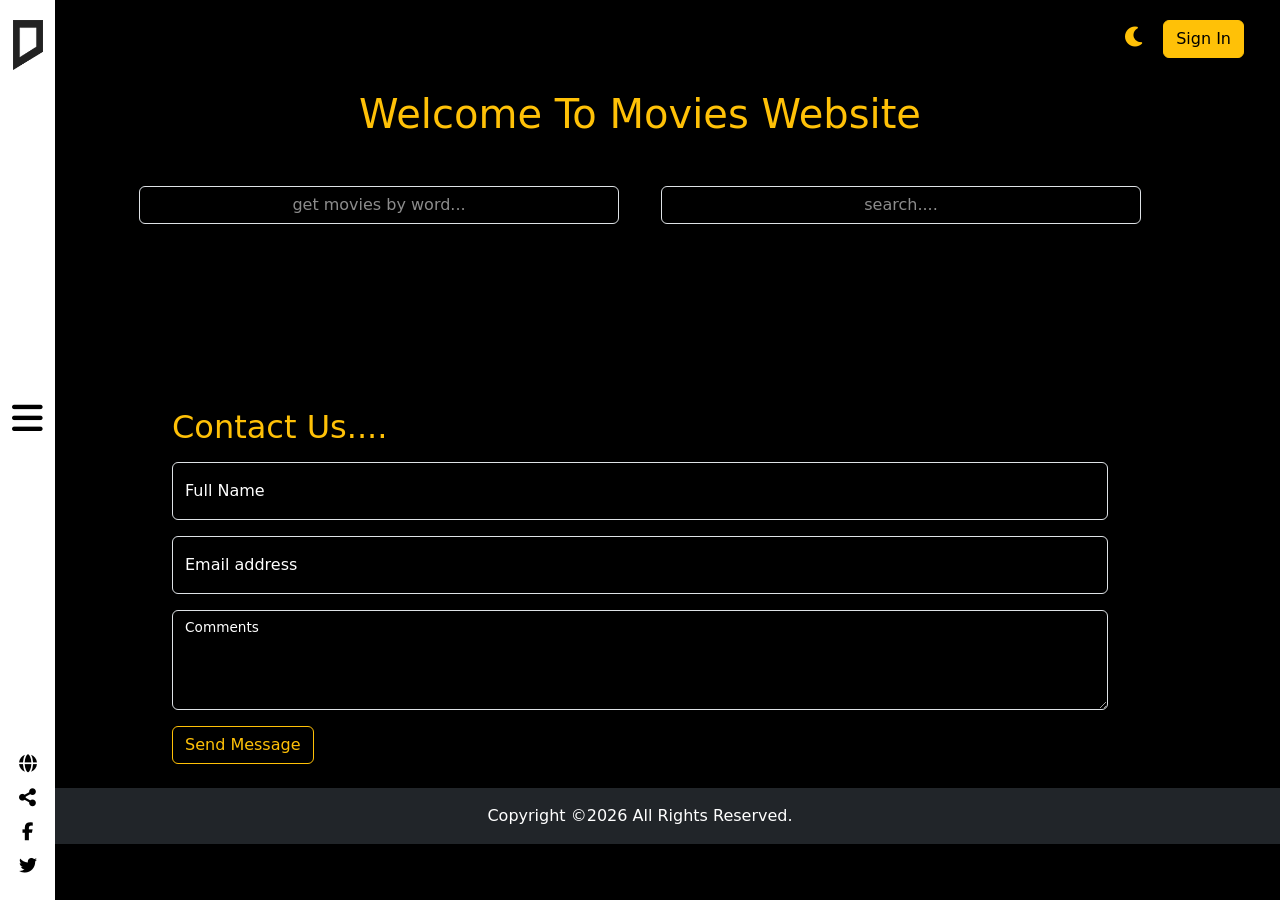
<file: index.html>
<!DOCTYPE html>
<html lang="en">
  <head >
    <meta charset="UTF-8">
    <meta name="viewport" content="width=device-width, initial-scale=1.0">
    <meta name="description" content="A movie website that provides information about movies, including details such as release dates, ratings, and reviews. The website may also include features such as trailers, cast and crew information, and user-generated content such as reviews and ratings. The website may be designed to be user-friendly and visually appealing, with a focus on providing an enjoyable browsing experience for movie enthusiasts.">
    <meta name="keywords" content="movies, movie information, release dates, ratings, reviews, trailers, cast and crew information, user-generated content, movie enthusiasts">
    <meta name="author" content="Abdelhamid Sarhan">
    <title>Movies</title>
    <link rel="stylesheet" href="CSS/all.min.css">
    <link rel="stylesheet" href="CSS/bootstrap.min.css" />
    <link rel="stylesheet" href="CSS/style.css" />
  </head>

  <body>
    <!-- Aside -->
    <div class="aside" id="slide">
      <div class="header position-fixed">
        <div class="aside-links vh-100 position-fixed top-0">
            <div class="items">
                <nav class="px-4 py-3">
                    <a class="d-block  text-decoration-none fw-normal active" href="#home" category="now_playing">Now Playing</a>
                    <a class="d-block  text-decoration-none fw-normal " href="#home" category="popular">Popular</a>
                    <a class="d-block  text-decoration-none fw-normal " href="#home" category="top_rated">Top Rated</a>
                    <a class="d-block  text-decoration-none fw-normal " href="#home" category="trending">Trending</a>
                    <a class="d-block  text-decoration-none fw-normal " href="#home" category="upcoming">Upcoming</a>
                    <a class="d-block  text-decoration-none fw-normal " href="#contact" id="contactUs">Contact US</a>
                </nav>
            </div>
        </div>
        <div class="second-aside vh-100 position-fixed d-flex align-items-center justify-content-between flex-column">
            <div class="logo mx-auto">
                <img src="image/logo.png" class="w-100"  alt="logo" />
            </div>

            <div class="open-close text-dark" id="Btn">
                <span class="open d-block"><i class="fa-solid fa-bars"></i></span>
                <span class="close d-none"><i class="fa-solid fa-xmark"></i></span>
            </div>
            <div class="social">
                <ul class="list-unstyled">
                    <li><i class="fas fa-globe"></i></li>
                    <li><i class="fas fa-share-alt"></i></li>
                    <li><i class="fab fa-facebook-f"></i></li>
                    <li><i class="fab fa-twitter"></i></li>
                </ul>
            </div>
        </div>
      </div>
    </div>
    <!-- End Aside -->
    <!-- Start Home -->
     <div class="login">
         <div class="mode">
            <i class="fa-solid fa-sun d-none"></i>
            <i class="fa-solid fa-moon"></i>
         </div>
        <a href="AddToWatchlist.html" class="btn btn-warning ms-3 Watchlist d-none"><i class="fa-solid fa-bookmark"></i> Watchlist</a>
        <a href="login.html" class="btn btn-warning mx-3 login-signup">Sign In</a>
        <a href="" class="btn btn-warning mx-3 log-out d-none">Log Out</a>
        <div class="bars justify-content-center align-items-center">
            <i class="fa-solid fa-bars"></i>
        </div>
        <nav class="nav-links">
            <a class="d-block  text-decoration-none fw-normal active" href="#home" category="now_playing">Now Playing</a>
            <a class="d-block  text-decoration-none fw-normal " href="#home" category="popular">Popular</a>
            <a class="d-block  text-decoration-none fw-normal " href="#home" category="top_rated">Top Rated</a>
            <a class="d-block  text-decoration-none fw-normal " href="#home" category="trending">Trending</a>
            <a class="d-block  text-decoration-none fw-normal " href="#home" category="upcoming">Upcoming</a>
            <a class="d-block  text-decoration-none fw-normal " href="#contact" id="contactUs">Contact US</a>
        </nav>
     </div>
    <div class="home py-3" id="home">
        <div class="container px-5 mt-3">
            <h1 class="text-center">Welcome To Movies Website</h1>
            <div class="my-5">
                <div class="search d-flex justify-content-around">
                    <input type="text" class="form-control  bg-transparent" placeholder="get movies by word..." id="getMovieWord"/>
                    <input type="text" class="form-control  bg-transparent " placeholder="search...." id="searchMovie"/>
                </div>
                <div class="movies-content py-5">
                    <div class="row" id="moviesContent">
                        
                    </div>
                </div>
                
            </div>
        </div>
    </div>
    <!-- End Home -->
    <!-- Contact Us -->
    <div class="contact-us py-4" id="contact">
        <div class="container w-75 m-auto">
            <div class="contact-head">
                <h2 class="mb-3">Contact Us....</h2>
            </div>
            <div class="form-floating mb-3">
                <input type="text" class="form-control" id="nameInput" placeholder="">
                <label for="nameInput">Full Name</label>
                <div id="validationName"></div>
            </div>
            <div class="form-floating mb-3">
                <input type="email" class="form-control" id="emailInput" placeholder="">
                <label for="emailInput">Email address</label>
                <div id="validationEmail"></div>
            </div>
            <div class="form-floating mb-3">
                <textarea class="form-control" id="messageInput" style="height: 100px"></textarea>
                <label for="messageInput">Comments</label>
                <div id="validationMessage"></div>
            </div>
            <button class=" btn btn-outline-warning position-static submit-contact">Send Message</button>
        </div>
    </div>
    <!-- End Contact US -->
    <footer class="d-flex justify-content-center align-items-center bg-dark py-3">
        <p class="text-white m-0">Copyright ©2026 All Rights Reserved.</p>
    </footer>
    <!--top-->
    <div class="top"><i class="fa-solid fa-arrow-up"></i></div>

    <script src="Js/bootstrap.bundle.min.js"></script>
    <script src="Js/main.js"></script>
    <script src="Js/script.js"></script>
  </body>
</html>
</file>
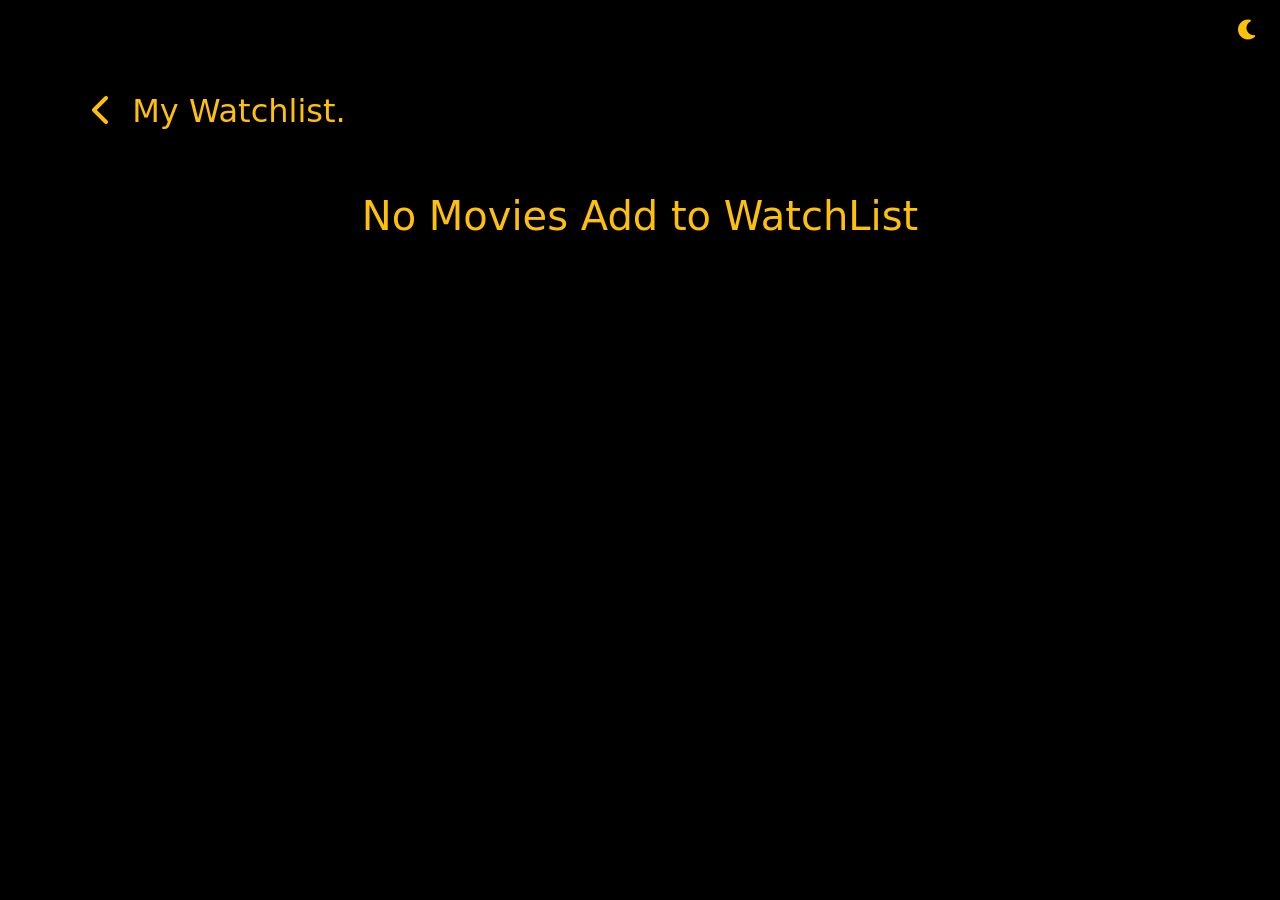
<file: AddToWatchlist.html>
<!DOCTYPE html>
<html lang="en">
<head>
    <meta charset="UTF-8">
    <meta name="viewport" content="width=device-width, initial-scale=1.0">
    <title>Watchlist</title>
    <link rel="stylesheet" href="CSS/all.min.css">
    <link rel="stylesheet" href="CSS/bootstrap.min.css">
    <link rel="stylesheet" href="CSS/style.css">
</head>
<body>
    <div class="login">
      <div class="mode">
        <i class="fa-solid fa-sun d-none"></i>
        <i class="fa-solid fa-moon"></i>
      </div>
    </div>
    <div class="home">
        <div class="container my-5">
            <h2 class="">
                <i class="fa-solid fa-chevron-left to-back"></i>
                My Watchlist.
            </h2>
            <div id="watchlistContainer" class="row">
                
            </div>
        </div>
    </div>
    <!--top-->
    <div class="top"><i class="fa-solid fa-arrow-up"></i></div>

    <script src="Js/bootstrap.bundle.min.js"></script>
    <script src="Js/main.js"></script>
    <script src="Js/addToWatchList.js"></script>
</body>
</html>
</file>
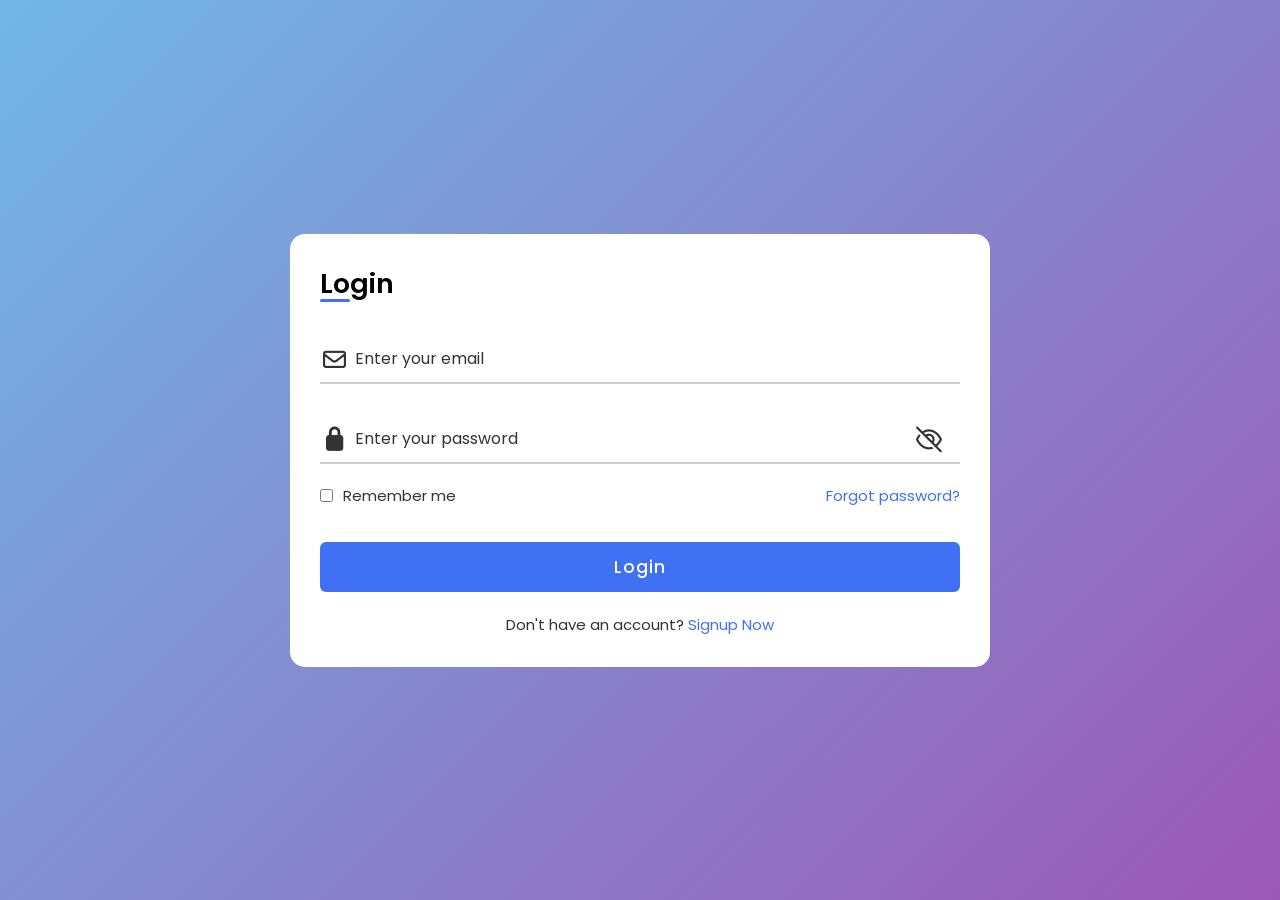
<file: login.html>
<!DOCTYPE html>
<html lang="en">
  <head>
    <meta charset="UTF-8" />
    <meta name="viewport" content="width=device-width, initial-scale=1.0" />
    <title>SignIn & SignUp</title>
    <link rel="stylesheet" href="CSS/all.min.css"/>
    <link rel="stylesheet" href="CSS/logIn.css" />
  </head>
  <body>
    <div class="container">
      <div class="forms">
        <div class="form login">
          <span class="title">Login</span>
          <form action="#">
            <div class="input-field">
              <input type="text" placeholder="Enter your email" name="Email" required />
              <i class="fa-regular fa-envelope"></i>
            </div>
            <div class="input-field">
              <input type="password" class="password" name="Password" placeholder="Enter your password" required />
              <i class="fa-solid fa-lock icon"></i>
              <i class="fa-regular fa-eye-slash showHidePw"></i>
            </div>
            <div class="checkbox-text">
              <div class="checkbox-content">
                <input type="checkbox" id="logCheck" name="RememberMe" value="Remember me" />
                <label for="logCheck" class="text">Remember me</label>
              </div>
              <a href="#" class="text">Forgot password?</a>
            </div>
            <div class="input-field button">
              <input type="submit" value="Login"/>
            </div>
              <div class="message">
              </div>
          </form>
          <div class="login-signup">
            <span class="text">Don't have an account?
              <a href="#" class="text signup-link">Signup Now</a>
            </span>
          </div>
        </div>
        <!-- Registration Form -->
        <div class="form signup">
          <span class="title">Registration</span>
          <form action="#">
            <div class="input-field">
              <input type="text" placeholder="Enter your First Name" name="FirstName" required />
              <i class="fa-regular fa-user"></i>
            </div>
            <div id="validationFirstName" class="valid-mess"></div>
            <div class="input-field">
              <input type="text" placeholder="Enter your Last Name" name="LastName" required />
              <i class="fa-regular fa-user"></i>
            </div>
            <div id="validationLastName" class="valid-mess"></div>
            <div class="input-field">
              <input type="text" placeholder="Enter your email" name="Email" required />
              <i class="fa-regular fa-envelope"></i>
            </div>
            <div id="validationEmail" class="valid-mess"></div>
            <div class="input-field">
              <input type="password" class="password" name="Password" placeholder="Create a password" required />
                <i class="fa-solid fa-lock icon"></i>
                <i class="fa-regular fa-eye-slash showHidePw"></i>
            </div>
            <div id="validationPass" class="valid-mess"></div>
            <div class="checkbox-text">
              <div class="checkbox-content">
                <input type="checkbox" id="termCon" name="Terms" value="Accepted" required />
                <label for="termCon" class="text">I accepted all terms and conditions</label>
              </div>
            </div>
            <div class="input-field button">
              <input type="submit" value="Signup"/>
            </div>
            <div class="message">
                
            </div>
          </form>
          <div class="login-signup">
            <span class="text">Already Have an account?
              <a href="#" class="text login-link">Login Now</a>
            </span>
          </div>
        </div>
      </div>
    </div>
    <script src="Js/logIn.js"></script>
  </body>
</html>
</file>
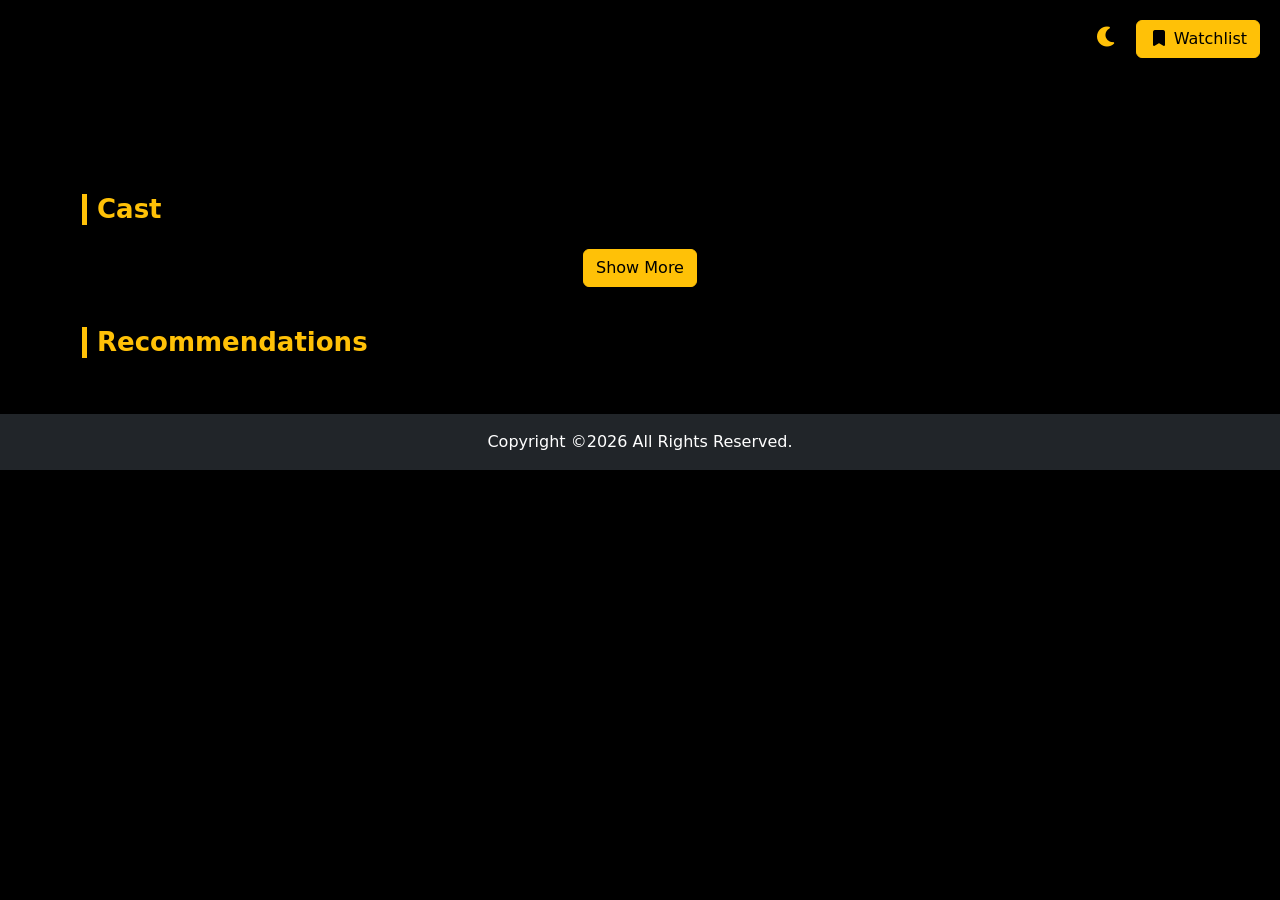
<file: movies.html>
<!DOCTYPE html>
<html lang="en">
  <head >
    <meta charset="UTF-8">
    <meta name="viewport" content="width=device-width, initial-scale=1.0">
    <meta name="description" content="A movie website that provides information about movies, including details such as release dates, ratings, and reviews. The website may also include features such as trailers, cast and crew information, and user-generated content such as reviews and ratings. The website may be designed to be user-friendly and visually appealing, with a focus on providing an enjoyable browsing experience for movie enthusiasts.">
    <meta name="keywords" content="movies, movie information, release dates, ratings, reviews, trailers, cast and crew information, user-generated content, movie enthusiasts">
    <meta name="author" content="Abdelhamid Sarhan">
    <title>Movies</title>
    <link rel="stylesheet" href="CSS/all.min.css">
    <link rel="stylesheet" href="CSS/bootstrap.min.css" />
    <link rel="stylesheet" href="CSS/style.css" />
  </head>

  <body>
    <div class="login">
      <div class="mode">
        <i class="fa-solid fa-sun d-none"></i>
        <i class="fa-solid fa-moon"></i>
      </div>
      <a href="AddToWatchlist.html" class="btn btn-warning ms-3 Watchlist"><i class="fa-solid fa-bookmark"></i> Watchlist</a>
    </div>

  <div class="container my-5 pt-5">
    
    <div id="movieDetails"></div>

    <h3 class="cast-moive">Cast</h3>
    <div id="castContainer">
      <div class="cast-moive-info d-flex flex-wrap justify-content-center align-items-center">  </div>
      <div class="d-flex align-items-center justify-content-center">
        <button class="btn btn-warning mt-3 m-auto" id="showMoreCast">Show More</button>
      </div>
    </div>

    
    <div id="trailerContainer" class="d-none">
      <div class="trailer-overlay">
      </div>
    </div>

    
    <h3>Recommendations</h3>
    <div class="row" id="recommendationsContainer"></div>
  </div>

    <footer class="d-flex justify-content-center align-items-center bg-dark py-3">
        <p class="text-white m-0">Copyright ©2026 All Rights Reserved.</p>
    </footer>

    <!--top-->
    <div class="top"><i class="fa-solid fa-arrow-up"></i></div>

    <script src="Js/bootstrap.bundle.min.js"></script>
    <script src="Js/main.js"></script>
    <script src="Js/movie.js"></script>
  </body>
</html>
</file>
<file: CSS/style.css>
* {
  box-sizing: border-box;
}
body {
  background-size: cover;
  background-position: center;
  background-attachment: fixed;
  background-color: var(--black-color);
}
body.light-mode {
  background-color: var(--white-color);
}
:root {
  --black-color: black;
  --black-color-dark:black;
  --white-color: #fff;
  --white-color-dark: #fff;
  --grey-light: #8c8c8c;
  --yellow-color: #ffc107;
  --yellow-dark: #ff9800;
  --white-dark: #888;
}
/* Start Aside */
.aside {
  position: fixed;
  z-index: 10000;
}
.aside .aside-links {
  width: 155px;
  left: -155px;
  background-color: var(--black-color-dark);
  z-index: 9999999;
  transition: all 1s;
}
nav a {
  padding: 15px 0;
  font-size: 18px;
  transition: 1s;
  color:var(--white-color-dark);
}
nav a.active,
nav a:hover {
  color: var(--yellow-color) !important;
}
.aside .social i {
  transition: all 0.5s;
}
.aside .social i:hover {
  color: var(--yellow-color) !important;
}
.second-aside {
  background-color:var(--white-color-dark);
  width: 55px;
  z-index: 999999999;
  left: 0px;
  top: 0px;
  transition: all 1s;
}
.second-aside .logo {
  cursor: pointer;
  width: 30px;
  padding: 20px 0;
}
.second-aside .logo img {
  height: 50px;
}
.second-aside .open-close span {
  font-size: 35px;
  cursor: pointer;
  color:var(--black-color-dark);
}
.second-aside .social li {
  padding: 5px 0;
}
.second-aside .social i {
  cursor: pointer;
  font-size: 18px;
  transition: all 0.5s;
  color:var(--black-color-dark);
}
.second-aside .social i:hover {
  color: var(--yellow-color);
}
@media(max-width:575px){
  .aside{
    display: none;
  }
}
/* End Aside */

/* Start Home */
h1{
  color:var(--yellow-color) !important;
}
@media (max-width:405px){
  h1{
    font-size: 24px !important;
  }
}
.login{
  display: flex;
  align-items: center;
  justify-content: flex-end;
  margin: 20px 20px 0 20px;
  position: relative;
}
.mode i {
  font-size: 20px;
  color:var(--yellow-color);
  cursor: pointer;
  transition: all 0.5s;
}
.bars{
  border:1px solid var(--white-color-dark);
  padding: 5px;
  border-radius: 5px;
  display: none;
}
.login .bars i{
  color:var(--white-color-dark);
  font-size: 20px;
  cursor: pointer;
}
.nav-links {
  position: absolute;
  top: 100%;
  right:-20px;
  background:#333;
  width:calc(100% + 40px);
  padding: 15px;
  max-height: 0;
  overflow: hidden;
  transition: 0.4s ease;
  display: none;
  margin-top: 10px;
  z-index: 1000;
}
.nav-links li {
  list-style: none;
  margin: 10px 0;
}
.nav-links a {
  color: white;
  text-decoration: none;
}
.nav-links.show {
  max-height:500px;
  display:none;
}
@media(max-width:575px){
  .login .bars{
    display: flex;
  }
  .nav-links.show {
    display:block;
  }
}
@media (max-width:500px){
  .home .container{
    padding: 12px !important;
  }
}
.home .search input {
  width: 46%;
  color: var(--grey-light);
}
@media(max-width:490px){
  .home .search{
    flex-direction: column;
  }
  .home .search input{
    width: 100%;
    margin: 10px 0;
  }
}
::placeholder {
  text-align: center;
  color: var(--grey-light) !important;
}
.movie-info {
  width: 100%;
  height: 100%;
  position: absolute;
  top: 100%;
  left: 0;
  padding: 15px;
  background-color: rgba(255, 255, 255, 0.6);
  text-align: center;
  color: var(--black-color);
  font-weight: 800;
  transition: all 1s;
}
.movie-items:hover{
  cursor: pointer;
  box-shadow: 0 4px 8px 0 rgba(255, 255, 255, 0.2), 0 6px 20px 0 rgba(255, 255, 255, 0.19);
  border: 3px solid var(--yellow-color);
}
.movie-items:hover .movie-info {
  top: 0;
}
.img-add{
  transition: 1s;
}
.movie-items:hover .img-add {
  transform: scale(1.1);
}
.rate{
    position: absolute;
    top: 15px;
    right:15px;
    padding: 5px 10px;
    border-radius:10px ;
    background-color: var(--grey-light);
    z-index: 100;
    color:var(--black-color);
}
@media(max-width:350px){
  .home .container{
    padding-left: 12px !important;
    padding-right: 12px !important;
  }
}
/* End Home */

/* Start Contact US */

 .contact-us input,
 .contact-us textarea{
  color: var(--white-color-dark) !important;
  background-color: transparent !important;
 }
.contact-us label{
  color: var(--white-color-dark) !important;
}
.contact-us label::after{
  display: none !important;
}
.contact-us .contact-head h2{
  color: var(--yellow-color);
}
@media (max-width:575px) {
  .contact-us .container{
    width: 100% !important;
  }
}
/* End Contact US */

.cast-image{
  transition: all 0.3s;
}
.cast-image:hover{
  padding:3px;
  border:2px solid var(--yellow-color);
}
.top{
  position: fixed;
  bottom: 20px;
  right: 20px;
  background-color:var(--yellow-color);
  color: var(--white-color);
  width: 40px;
  height: 40px;
  border-radius: 50%;
  display: none;
  justify-content: center;
  align-items: center;
  cursor: pointer;
  transition: all 0.3s;
}
.top:hover{
  background-color: var(--yellow-dark);
}
.top:hover i{
  animation: icon-animation 0.5s infinite ease-in-out;
}
@keyframes icon-animation {
  0% {
    transform: translateY(0);
}
  50% {
    transform: translateY(-8px);
}
  100% {
    transform: translateY(0);
}
}
/* Movie Details Page */

#movieDetails img {
  border-radius: 15px;
  box-shadow: 0px 8px 20px rgba(255,255,255,0.2);
}
#movieDetails p {
  font-size: 15px;
  line-height: 1.7;
  color: var(--white-dark);
}
#movieDetails .overview {
  font-size: 18px;
  line-height: 2;
  color: var(--white-color);
}
.watch-trailer{
  display: inline-flex;
  justify-content: center;
  align-items: center;
  background-color:#ffffff1a;
  border-radius: 50%;
  width: 45px;
  height: 45px;
  color: var(--yellow-color);
  font-size: 25px;
  margin-left: 15px;
  transition: all 0.3s;
  cursor: pointer;
}

.watch-trailer:hover {
  color: var(--yellow-dark);
  transform: scale(1.2);
}
.add-to-watchlist{
  transition: all 0.3s;
}
.add-to-watchlist:hover{
  background-color:var(--yellow-dark);
  transform: scale(1.1);
}

@media(max-width:450px){
  .watch-list{
    flex-direction: column;
  }
  .add-to-watchlist{
    margin-bottom: 17px;
    width: 90%;
  }
}
@media(max-width:230px){
  .watch-trailer{
    margin-left: 0;
    margin-right:5px;
  }
}
h3 {
  font-size: 26px;
  font-weight: bold;
  color: var(--yellow-color);
  border-left: 5px solid var(--yellow-color);
  padding-left: 10px;
  margin-top: 40px;
}

#castContainer img{
  transition: padding 0.3s;
}
#castContainer img:hover{
  padding:3px;
  border:2px solid var(--yellow-color);
}

#trailerContainer{
  position: fixed;
  top:0;
  left:0;
  right: 0;
  bottom: 0;
  background-color:rgba(0,0,0,0.8);
  z-index: 1000;
}
.trailer-overlay{
  position: absolute;
  width: 80%;
  height: 80%;
  top:50%;
  left:50%;
  transform: translate(-50%, -50%);
  background-color:var(--yellow-dark);
  border-radius: 10px;
}
#trailerContainer i{
  position: absolute;
  top: 10px;
  right: 10px;
  font-size: 30px;
  color: var(--white-color);
  cursor: pointer;
}
#trailerContainer .ratio  {
  position: absolute;
  top:50%;
  left:50%;
  transform: translate(-50%, -50%);
  width: 86%;
  height:86%;
  border-radius: 15px;
  border: 2px solid rgba(255, 193, 7, 0.5);
}
#trailerContainer .ratio iframe {
  width: 100%;
  height: 100%;
  border-radius: 15px;
}
@media(max-width:767px){
  .trailer-overlay{
    width: 90%;
    height:90%;
  }
}
.no-recommendations{
  color: var(--white-dark);
  font-size: 18px;
  font-weight: 500;
  text-align: center;
  margin-top: 20px;
}

/* Add To WatchList  */
h2{
  color:var(--yellow-color)
}
h2 i{
  cursor: pointer;
}
</file>
<file: CSS/logIn.css>
@import url('https://fonts.googleapis.com/css2?family=Poppins:wght@300;400;500;600;700&display=swap');
* {
    margin: 0;
    padding: 0;
    box-sizing: border-box;
    font-family: 'Poppins', sans-serif;
}
body {
    min-height: 100vh;
    display: flex;
    align-items: center;
    justify-content: center;
    background: linear-gradient(135deg, #71b7e6, #9b59b6);
}
.container {
    position: relative;
    border-radius: 10px;
    overflow: hidden;
    margin:20px;
    width: 700px;
    height: auto;
}
.container .forms {
    display: flex;
    align-items: center;
    border-radius: 15px;
    width: 200%;
    transition: height 0.2s ease;
}
.container .form {
    width: 50%;
    padding: 30px;
    border-radius: 15px;
    background-color: #fff;
    transition: margin-left 0.18s ease;
}
.container.active .login {
    margin-left: -50%;
    opacity: 0;
    transition: margin-left 0.18s ease, opacity 0.15s ease;
}
.container .signup {
    opacity: 0;
    transition: opacity 0.09s ease;
}
.container.active .signup {
    opacity: 1;
    transition: opacity 0.2s ease;
}
.container .form .title {
    position: relative;
    font-size: 27px;
    font-weight: 600;
}
.form .title::before {
    content: '';
    position: absolute;
    left: 0;
    bottom: 0;
    height: 3px;
    width: 30px;
    background-color: #4070f4;
    border-radius: 25px;
}
.form .input-field {
    position: relative;
    height: 50px;
    width: 100%;
    margin-top: 30px;
}
.input-field input {
    position: absolute;
    height: 100%;
    width: 100%;
    padding: 0 35px;
    border: none;
    outline: none;
    font-size: 16px;
    border-bottom: 2px solid #ccc;
    border-top: 2px solid transparent;
    transition: all 0.2s ease;
}
.input-field input:is(:focus) {
    border-bottom-color: #4070f4;
}

input.is-invalid{
    border-bottom-color:red;
}
input.is-valid{
    border-bottom-color:green;
}
.input-field i {
    position: absolute;
    top: 50%;
    transform: translateY(-50%);
    color:#333;
    font-size: 23px;
    transition: all 0.2s ease;
}
.input-field input:is(:focus)~i {
    color: #4070f4;
}
input.is-invalid ~i{
    color:red;
}
input.is-valid ~i{
    color:green;
}
.input-field i.icon {
    left: 0;
}
.input-field i.showHidePw {
    right: 25px;
    cursor: pointer;
    padding: 10px;
}
.form .checkbox-text {
    display: flex;
    align-items: center;
    justify-content: space-between;
    margin-top: 20px;
}
.checkbox-text .checkbox-content {
    display: flex;
    align-items: center;
}
.checkbox-content input {
    margin-right: 10px;
    accent-color: #4070f4;
}
.form .text {
    color: #333;
    font-size: 10px;
}
.form a.text {
    color: #4070f4;
    text-decoration: none;
}
.form a:hover {
    text-decoration: underline;
}
.form .button {
    margin-top: 35px;
}
.form .button input {
    border: none;
    color: #fff;
    font-size: 17px;
    font-weight: 500;
    letter-spacing: 1px;
    border-radius: 6px;
    background-color: #4070f4;
    cursor: pointer;
    transition: all 0.3s ease;
}
.button input:hover {
    background-color: #265df2;
}
.form .login-signup {
    margin-top: 20px;
    text-align: center;
}
::placeholder {
    color: #333;

}
@media (min-width: 341px) {
  .form .text {
    font-size: 12px;
  }
}
@media (min-width: 410px) {
  .form .text {
    font-size: 15px;
  }
}
</file>
